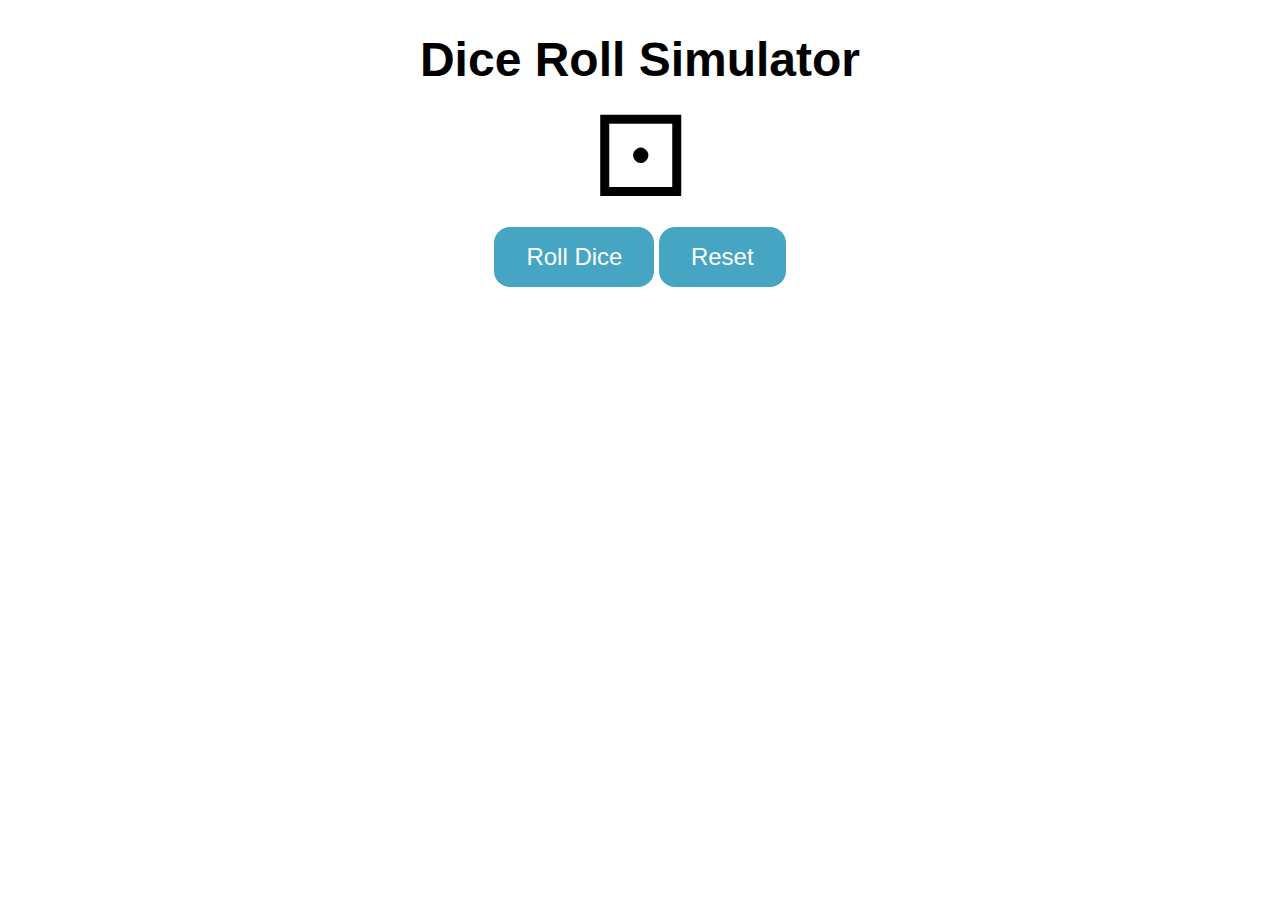
<file: Dice-Roll-simulator/index.html>
<!DOCTYPE html>
<html lang="en"></html>
<head>
  <meta charset="UTF-8">
  <meta http-equiv="X-UA-Compatible" content="ie=edge">
  <meta name="viewport" content="width=device-width, initial-scale=1.0">
  <title>Dice Roll simulator</title>
  <link rel="stylesheet" href="style.css">
</head>
<body>
  <div class="container">
    <h1>Dice Roll Simulator</h1>
    <div class="dice" id="dice">
      <!-- &#9856 &#9857 &#9858 &#9859 &#9860 &#9861 -->
       &#9856
    </div>
    <button id="roll-button">Roll Dice</button>
    <button id="reset-button">Reset</button>
    <ul id="roll-history">
      <!-- <li>Roll 1: <span>&#9856</span></li>
      <li>Roll 1: <span>&#9857</span></li> -->
    </ul>
  </div>
  <script src="script.js"></script>
</body>
</html>
</file>
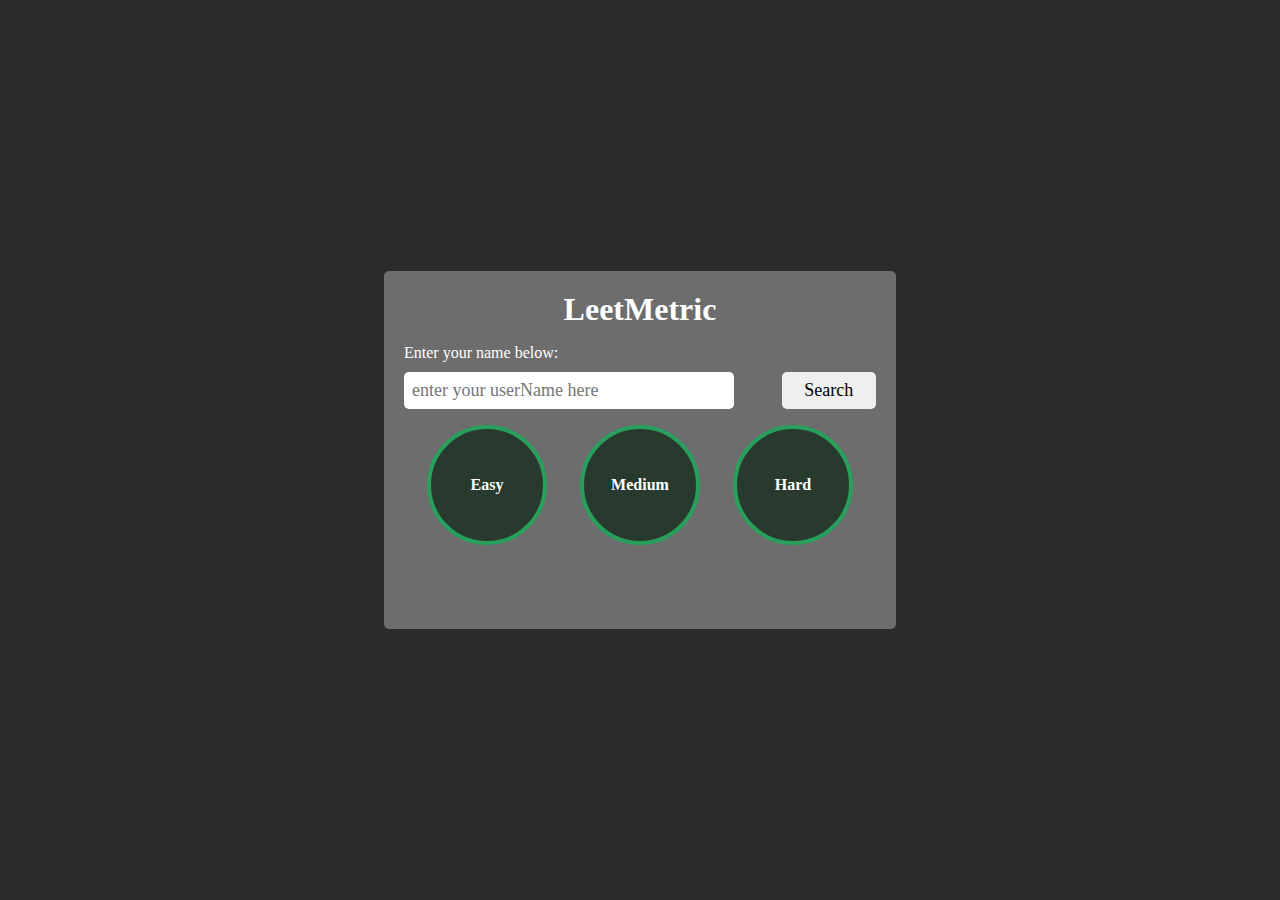
<file: leetMetric/index.html>
<!DOCTYPE html>
<html lang="en">
  <head>
    <meta charset="UTF-8" />
    <meta name="viewport" content="width=device-width, initial-scale=1.0" />
    <title>LeetMetric</title>
    <link rel="stylesheet" href="style.css" />
  </head>
  <body>
    <div class="container">
      <!-- heading
    user
    stats -->
      <h1>LeetMetric</h1>

      <div class="user-container">
        <p>Enter your name below:</p>
        <div class="user-input-container">
          <input
            type="text"
            placeholder="enter your userName here"
            id="user-input"
          />
          <button id="search-btn">Search</button>
        </div>
      </div>

      <div class="stats-container">
        <div class="progress">
          <div class="progress-items">
            <div class="easy-progress circle">
              <span id="easy-label"></span>
              Easy
            </div>
          </div>

          <div class="progress-items">
            <div class="medium-progress circle">
              <span id="medium-label"></span>
              Medium
            </div>
          </div>

          <div class="progress-items">
            <div class="hard-progress circle">
              <span id="hard-label"></span>
              Hard
            </div>
          </div>
        </div>

        <div class="stats-card">
          <!-- directly populate card here from the js cpde -->
        </div>
      </div>
    </div>

    <script src="script.js"></script>
  </body>
</html>
</file>
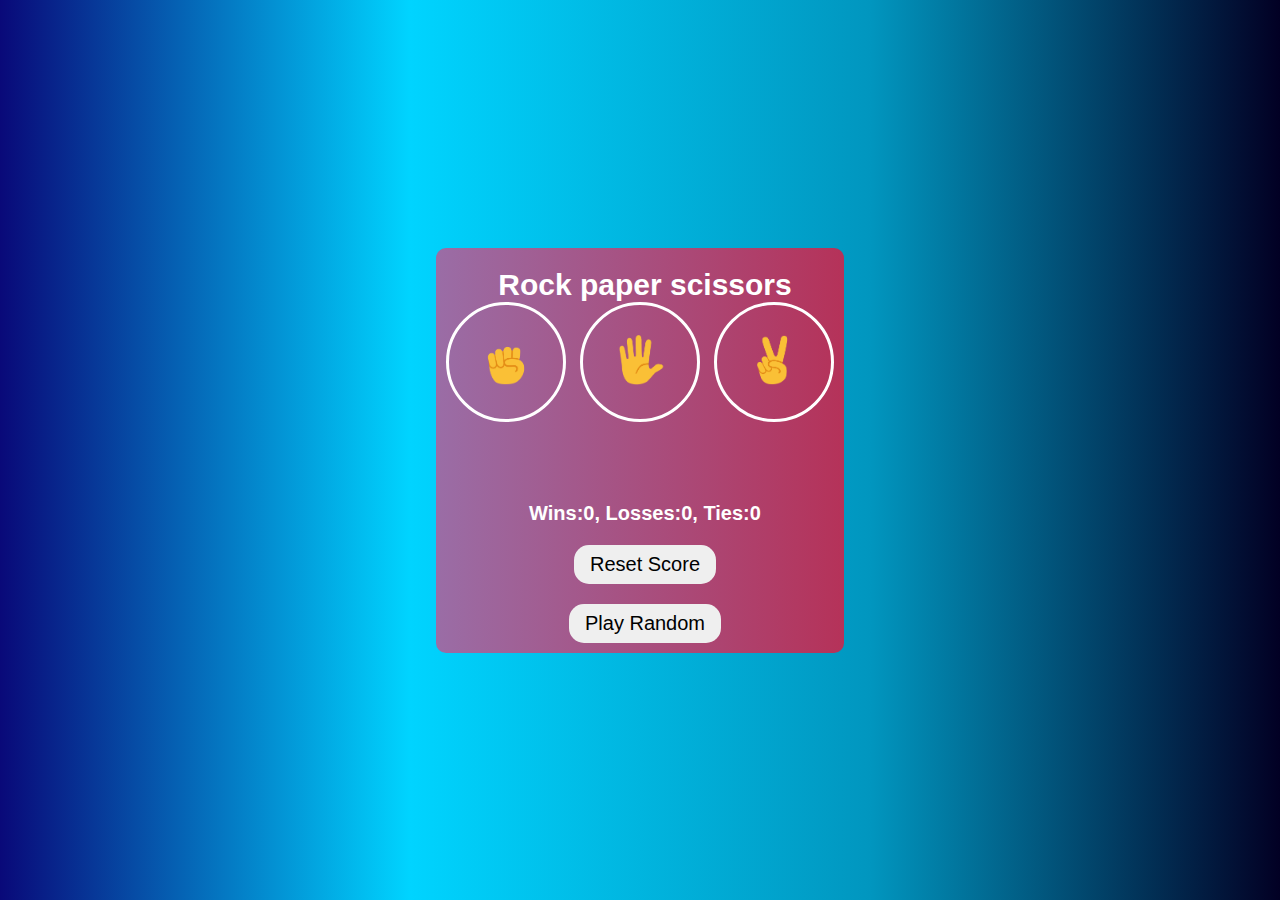
<file: rps-game/index.html>
<!DOCTYPE html>
<html lang="en">
<head>
    <meta charset="UTF-8">
    <meta name="viewport" content="width=device-width, initial-scale=1.0">
    <title>rock paper scissors</title>
    <link rel="stylesheet" href="style.css">
</head>
<body>
    <div class="container">
        <p class="heading">Rock paper scissors</p>
        <div class="moves"> 
            <button class="move-button rock-move">
                <img src="images/rock-emoji.png" alt="" class="move-icon">
            </button>

            <button class="move-button paper-move">
                <img src="images/paper-emoji.png" alt="" class="move-icon">
            </button>

            <button class="move-button scissors-move">
                <img src="images/scissors-emoji.png" alt="" class="move-icon">
            </button>
        </div>

        <p class="js-result result"></p>
        <p class="js-moves moves"></p>
        <p class="js-score"></p>

        <button class="reset-button">Reset Score</button>

        <button class="random-button-style random-btn">Play Random</button>
    </div>

    <!-- <div class="manual-style user-maual">
        <ul>
            <li>
                click on the emoji buttons to play a game
                <ul>
                    <li class="option">Rock</li>
                    <li class="option">Paper</li>
                    <li class="option">Scissors</li>
                </ul>
            </li>
            <li>
                Key board shortcuts available
                <ul>
                    <li class="option">Rock: R or r</li>
                    <li class="option">Paper: P or p</li>
                    <li class="option">Scissors: S or s</li>
                </ul>
            </li>
            <li>
                play random allows to make user as some other computer. To stop that click on the button again.
            </li>
            <li>
                Winning criteria 
                <ul>
                    <li class="option">Rock beats Scissors</li>
                    <li class="option">Scissors beats Paper</li>
                    <li class="option">Paper beats Rock</li>
                </ul>
            </li>
        </ul>

    </div> -->

    <script  src="script.js"></script>
</body>
</html>
</file>
<file: Dice-Roll-simulator/style.css>
*{
  padding: 0;
  margin: 0;
  block-size: border-box;
}

body{
  font-family: "Open Sans", sans-serif;
  text-align: center;
}

h1{
  font-size: 3rem;
  margin-top: 2rem;
}

.dice {
  font-size: 7rem;
  margin: 5px;
  animation-duration: 1.5s;
  animation-fill-mode: forwards;
  /* animation: name duration timing-function delay iteration-count direction fill-mode; */
}

.roll-animation {
  animation-name:roll;
}

@keyframes roll {
  0% {
    transform: rotateY(0deg) rotateX(0deg);
  }
  100% {
    transform: rotateY(720deg) rotateX(720deg);
  }
}

button {
  background-color: #47a5c4;
  color: #fff;
  font-size: 1.5rem;
  padding: 1rem 2rem; 
  border: none;
  border-radius: 1rem;
  cursor: pointer;
  transition: background-color 0.3s ease;
}

button:hover{
  background-color: #2e8baf;
}

ul {
  list-style: none;
  max-width: 600px;
  margin: 2rem auto; 
}

li {
  font-size: 1.5rem;
  padding: .5rem;
  margin: .5rem;
  background-color: #f2f2f2;
  border-radius: .5rem;
  box-shadow: 0 2px 2px rgba(0, 0, 0, .3);
  display: flex;
  justify-content: space-between;
  align-items: center;
}

li span {
  font-size: 3rem;
}
</file>
<file: leetMetric/style.css>
* {
  margin: 0;
  padding: 0;
  box-sizing: border-box;
  font-family: "Times New Roman", Times, serif;
}

body {
  background-color: #2c2a2a;
  color: white;
  height: 100vh;
  display: flex;
  justify-content: center;
  align-items: center;
}

.container {
  display: flex;
  flex-direction: column;
  gap: 1rem;
  background-color: rgb(109, 109, 109);
  padding: 20px;
  border-radius: 5px;
  max-width: 600px;
  width: 40%;
}

h1 {
  font-size: 2rem;
  text-align: center;
}

.user-container {
  display: flex;
  flex-direction: column;
  gap: 10px;
  justify-content: start;
}

.user-input-container {
  display: flex;
  justify-content: space-between;
}

#user-input {
  width: 70%;
  padding: 0.5rem;
  border-radius: 5px;
  font-size: large;
  border: none;
}

#search-btn {
  padding: 0.4rem;
  font-size: large;
  border-radius: 5px;
  width: 20%;
  border: none;
}

/* .easy-progress-items {
  --progress-degree: 50%;
} */

.circle {
  width: 120px;
  height: 120px;
  border-radius: 50%;
  border: 4px solid #299f5d;
  position: relative;
  display: flex;
  flex-direction: column;
  align-items: center;
  justify-content: center;
  font-size: 16px;
  columns: white;
  font-weight: 700;
  background: conic-gradient(#299f5d var(--progress-degree, 0%), #283a2e 0%);
}

.circle span {
  position: relative;
  z-index: 2;
}

.progress {
  display: flex;
  gap: 10px;
  flex-direction: row;
  justify-content: space-evenly;
  flex-wrap: wrap;
  width: 100%;
}

.stats-card {
  display: flex;
  flex-wrap: wrap;
  gap: 10px;
  margin-top: 2rem;
  margin-bottom: 2rem;
  justify-content: space-evenly;
}

h4 {
  font-size: lrem;
  color: rgb(0, 0, 0);
}

.card {
  background-color: rgb(230, 146, 44);
  width: 200px;
  max-width: 290px;
  padding: 20px;
  border-radius: 10px;
  font-size: 1rem;
  display: flex;
  justify-content: center;
  align-items: center;
}

.semiCol {
  font-size: 40px;
  color: rgb(0, 0, 250);
  padding-bottom: 5px;
  margin-right: 5px;
}

.value {
  font-size: 1.5rem;
  width: 50px;
  border: 3px solid green;
  border-radius: 20%;
  color: blue;
  display: flex;
  justify-content: center;
  align-items: center;
}
</file>
<file: rps-game/style.css>
*{
  margin: 0;
  padding: 0;
  overflow: hidden;
  box-sizing: border-box;
}

body {
  background: linear-gradient(90deg, rgba(9, 9, 121, 1) 0%, rgba(0, 212, 255, 1) 32%, rgba(1, 150, 191, 1) 68%, rgba(2, 0, 36, 1) 100%);
  background-size: cover;
  color: white;
  font-family: Arial, Helvetica, sans-serif;
  font-size: 16px;
  display: flex;
  height: 100vh;
  flex-direction: column-reverse;
  gap: 20px;
  justify-content: center;
  align-items: center;
}

.container {
  padding: 0 0 10px 10px;
  border-radius: 10px;
  width: fit-content;
  margin: 0 auto;
  background-color: #FEE140;
  background-image: linear-gradient(90deg, #9a6da6 0%, #b53259 100%);
  text-align: center;
}

.heading {
  font-size: 30px;
  font-weight: bold;
  padding-top: 20px;
  width: full;
}

img {
  width: 50px;
}

.moves {
  margin-bottom: 40px;
}

.move-button {
  height: 120px;
  width: 120px;
  padding: 25px; 
  border-radius: 50px; 
  background-color: transparent;
  border: 3px solid white;
  border-radius: 60px;
  margin-right: 10px;
}

.reset-button {
  font-size: 20px;
  padding: 8px 16px;
  border-radius: 15px;
  border: none;
}

.result {
  font-size: 30px;
  font-weight: bold;
  color: white;
}

.js-score {
  font-size: larger;
  color: white;
  font-weight: 600;
  font-size: 20px;
  padding-bottom: 20px;
}

.random-button-style {
  display: block;
  margin: 0 auto;
  font-size: 20px;
  padding: 8px 16px;
  margin-top: 20px;
  border-radius: 15px;
  border: none;
}

.manual-style {
  font-size: 20px;
  color: white;
  font-weight: 600;
  width: fit-content;
  background-image: linear-gradient(90deg, #9a6da6 0%, #b53259 100%);
  padding-left: 5px;
  display: none;
}

.option{
  padding-left: 35px;
}

/* @media (max-width: 410px) {
  .user-maual{
    display: none;
  }
}

@media (max-width: 300px) {
  .container {
    width: 100%;
    height: 100%;
    padding: 0;
    margin: 0;
  }
}

@media (max-width: 180px) {
  .container{
    display: none;
  }
} */
</file>
